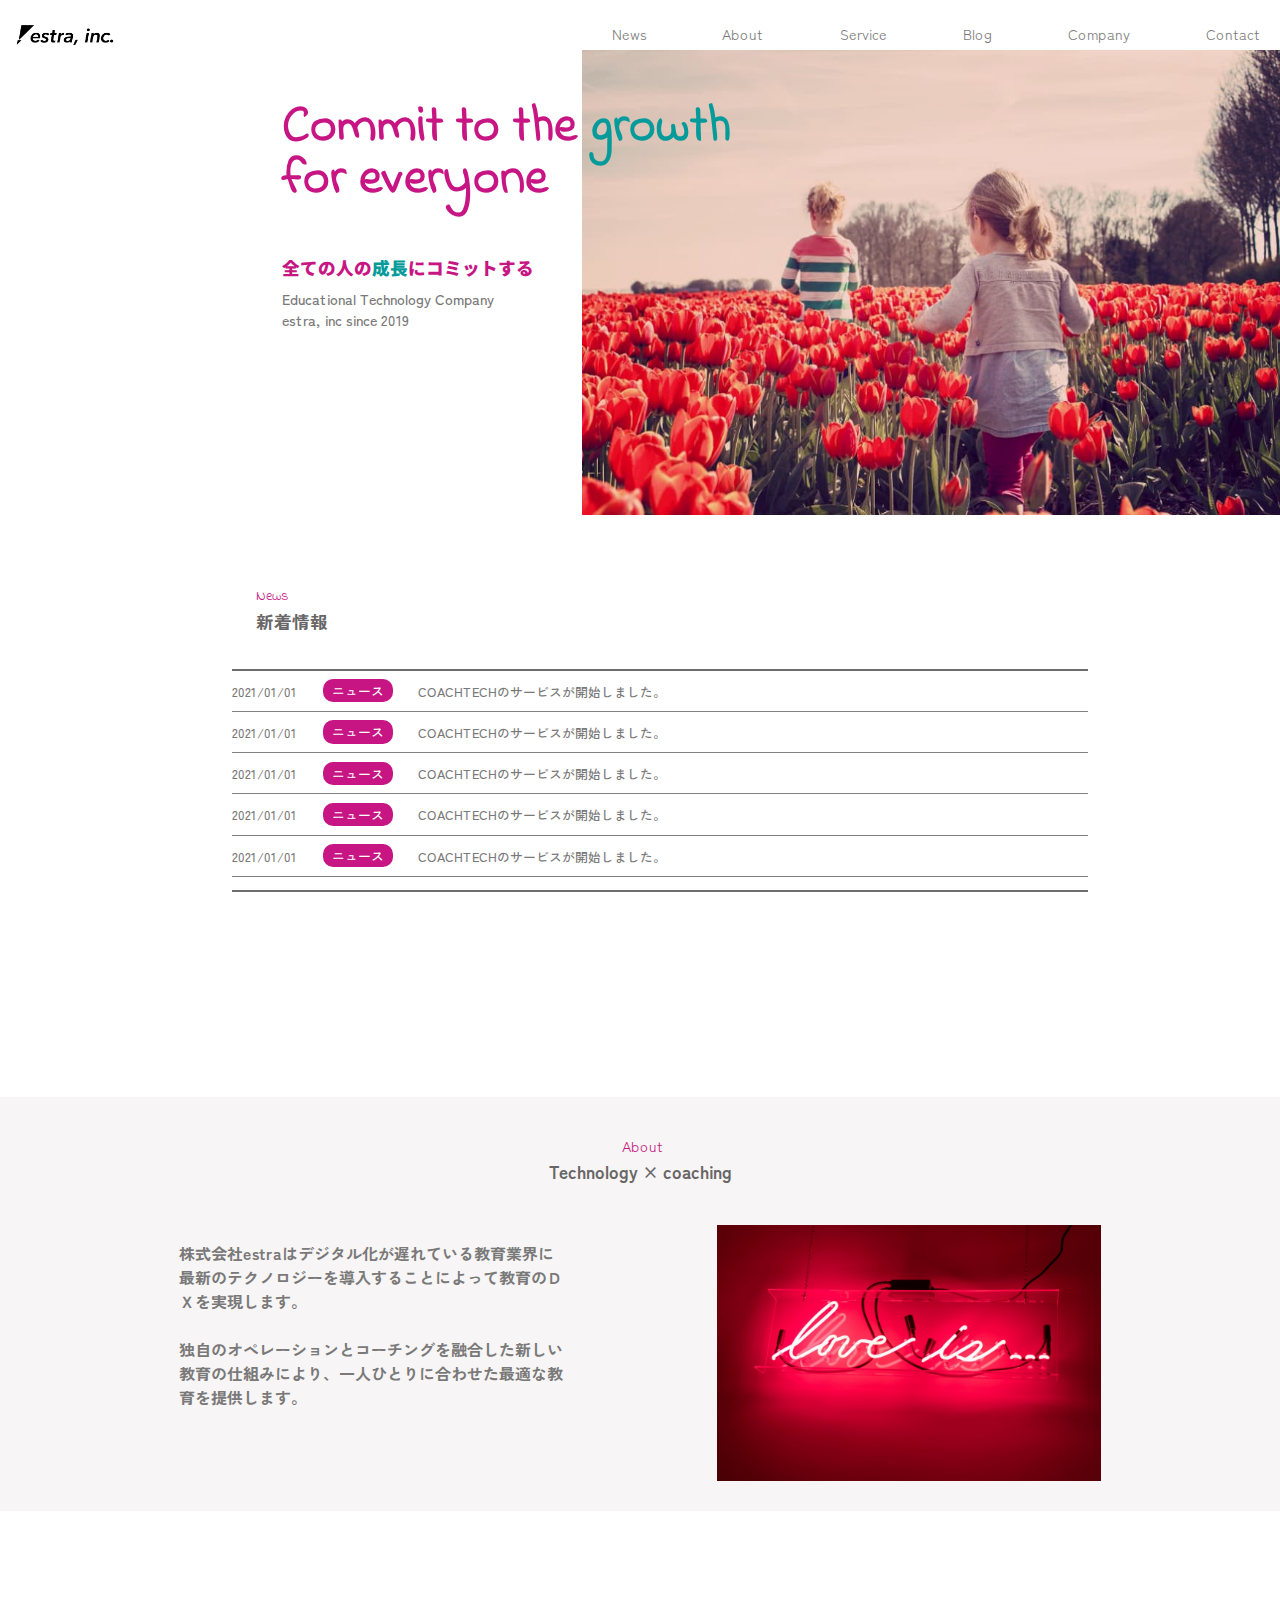
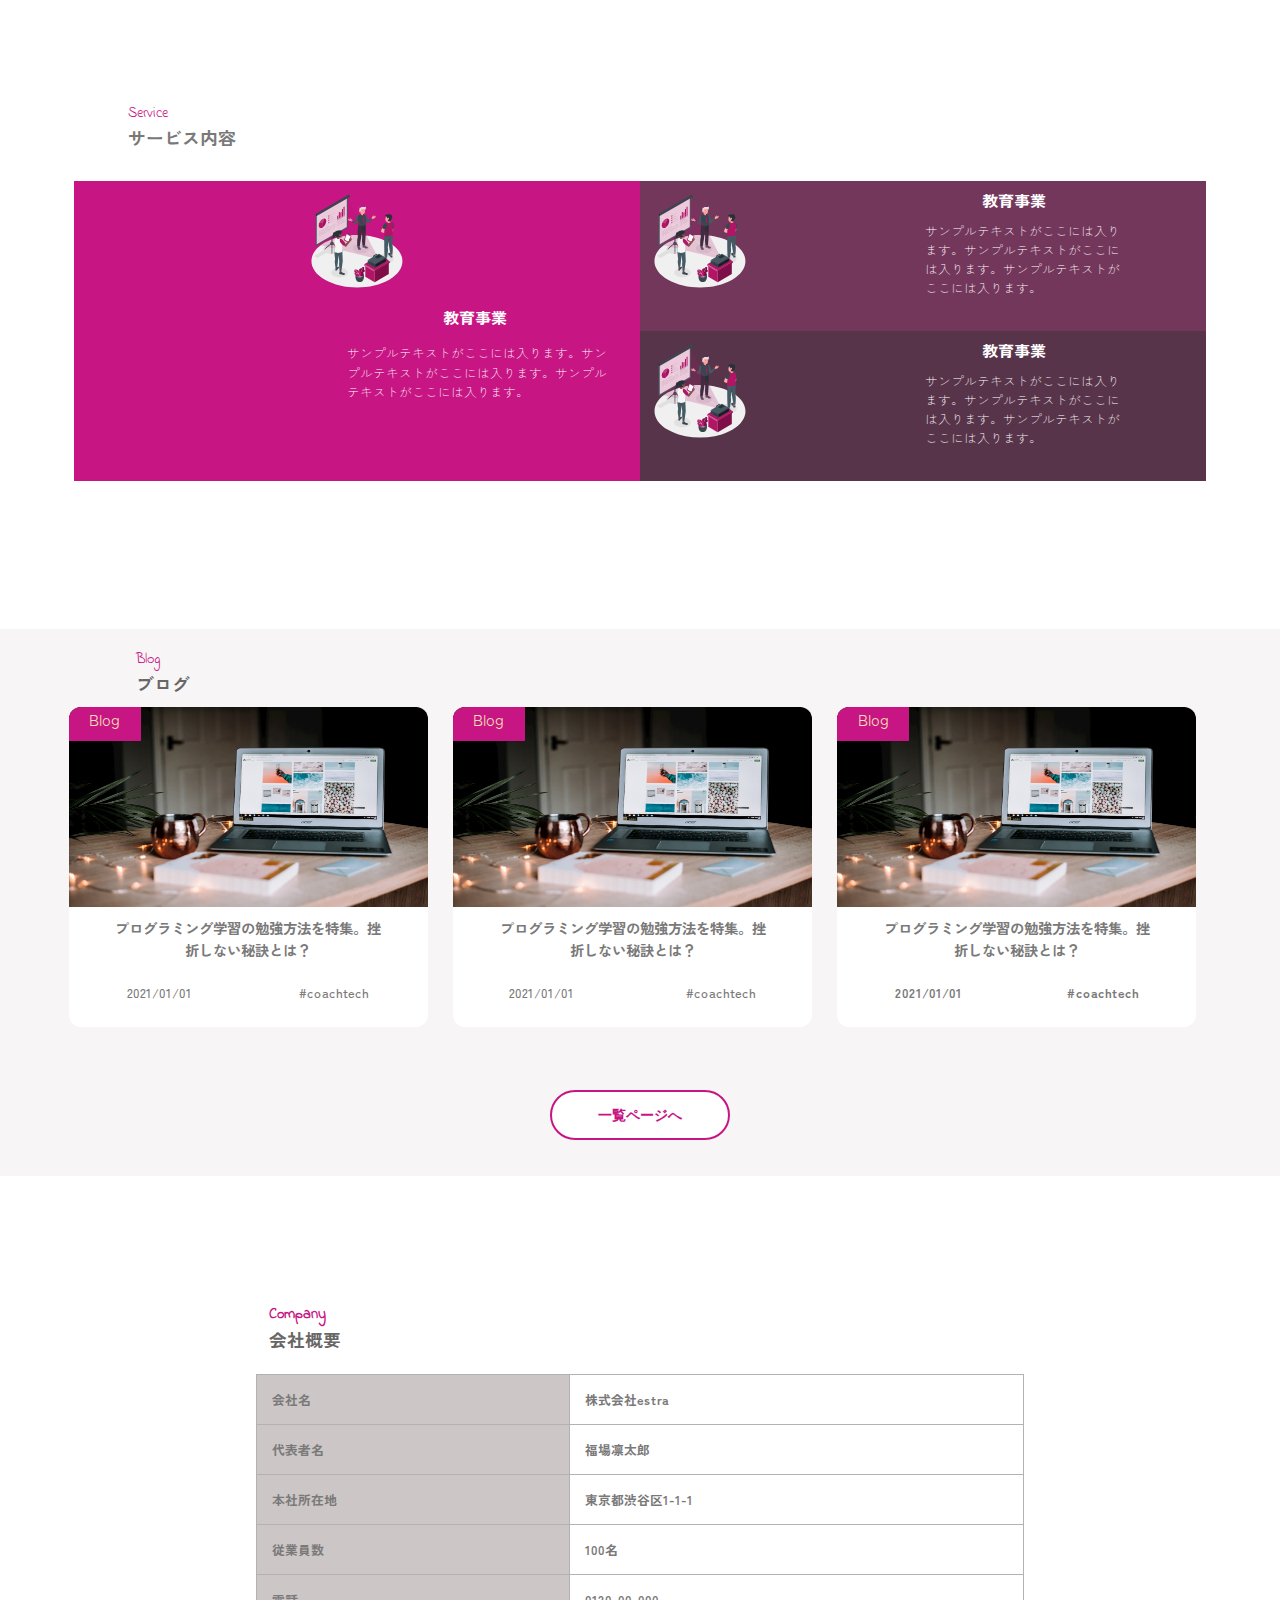
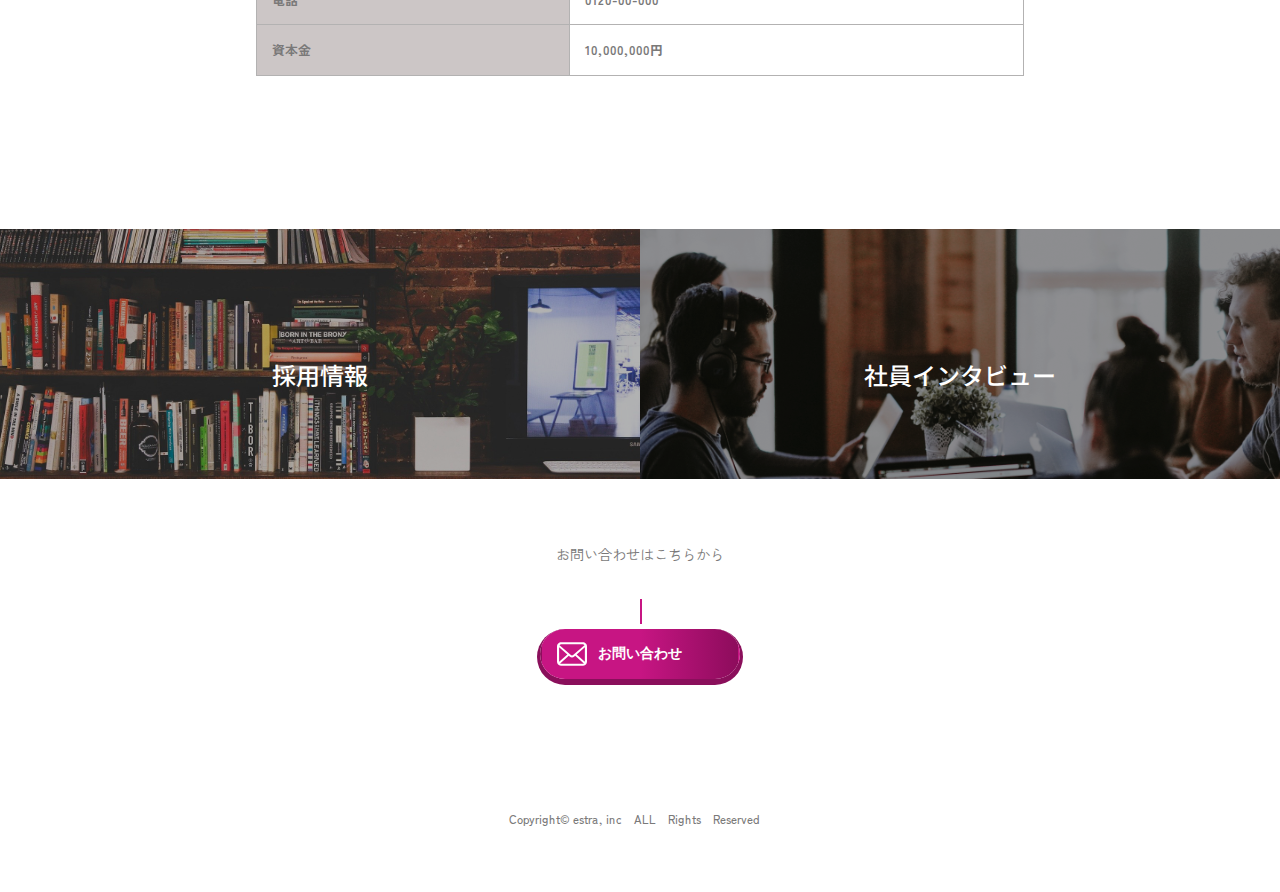
<file: index.html>
<!DOCTYPE html>
<html lang="ja">

<head>
    <meta charset="UTF-8">
    <meta name="viewport" content="width=device-width, initial-scale=1.0">
    <title>estra</title>
    <link rel="stylesheet" href="css/sanitize.css">
    <link rel="stylesheet" href="css/style.css">
    <link rel="preconnect" href="https://fonts.googleapis.com">
    <link rel="preconnect" href="https://fonts.gstatic.com" crossorigin>
    <link
        href="https://fonts.googleapis.com/css2?family=Indie+Flower&family=Noto+Sans+JP:wght@500;600;700;800;900&family=Zen+Kaku+Gothic+New:wght@500;700;900&display=swap"
        rel="stylesheet">
</head>

<body class="estra_body">
    <header class="header">
        <div class="estra">
            <img class="estra_logo" src="img/estra_logo.png" alt="">
        </div>
        <nav class="nav">
            <ul class="list-menu">
                <li class="list-item">
                    <a class="nav-link" href="">
                        News
                    </a>
                </li>
                <li class="list-item">
                    <a class="nav-link" href="">
                        About
                    </a>
                </li>
                <li class="list-item">
                    <a class="nav-link" href="">
                        Service
                    </a>
                </li>
                <li class="list-item">
                    <a class="nav-link" href="">
                        Blog
                    </a>
                </li>
                <li class="list-item">
                    <a class="nav-link" href="">
                        Company
                    </a>
                </li>
                <li class="list-item-end">
                    <a class="nav-link" href="">
                        Contact
                    </a>
                </li>
            </ul>
        </nav>
    </header>
    <div class="top_content">
        <div class="commit_message">
            <h1 class="mission-statement">
                Commit to the
                <span class="highlight-growth">
                    growth
                </span>
                <br>for everyone
            </h1>
            <h2 class="commitment-jp">全ての人の<span class="highlight-growth-jp">成長</span>にコミットする</h2>
            <h3 class="company-info">Educational Technology Company <br>estra, inc since 2019</h3>
        </div>
        <div class="top-img-folder">
            <img src="img/first_view.jpg" alt="" class="first-view-img">
        </div>
    </div>
    <div class="news-section">
        <div class="news-container">
            <p class="news-title">News</p>
            <p class="news-description">新着情報</p>
        </div>
        <div class="news-list">
            <ul class="news-topic">
                <li class="list-top"></li>
                <li class="list">
                    2021/01/01<span class="btn-container"><a class="news-link" href="">ニュース</a></span>COACHTECHのサービスが開始しました。
                </li>
                <li class="list">
                    2021/01/01<span class="btn-container"><a class="news-link" href="">ニュース</a></span>COACHTECHのサービスが開始しました。
                </li>
                <li class="list">
                    2021/01/01<span class="btn-container"><a class="news-link" href="">ニュース</a></span>COACHTECHのサービスが開始しました。
                </li>
                <li class="list">
                    2021/01/01<span class="btn-container"><a class="news-link" href="">ニュース</a></span>COACHTECHのサービスが開始しました。
                </li>
                <li class="list">
                    2021/01/01<span class="btn-container"><a class="news-link" href="">ニュース</a></span>COACHTECHのサービスが開始しました。
                </li>
                <li class="list-end"></li>
            </ul>
        </div>
    </div>
    <div class="company-over-view">
        <p class="over-view-title">About</p>
        <p class="over-view-sub-title">Technology × coaching</p>
        <div class="company-details">
            <p class="company-mission">株式会社estraはデジタル化が遅れている教育業界に最新のテクノロジーを導入することによって教育のＤＸを実現します。
            <br><br>
            独自のオペレーションとコーチングを融合した新しい教育の仕組みにより、一人ひとりに合わせた最適な教育を提供します。
            </p>
            <div class="company-image-container">
                <img class="company-image" src="img/about.jpg" >
            </div>
        </div>
    </div>
    <div class="service-section">
        <p class="service-title">Service</p>
        <p class="service-description">サービス内容</p>
    </div>
    <div class="service-details">
        <div class="service-item-left">
            <img class="service-icon-left" src="img/service__first.svg" alt="">
            <p class="sample-title-left">教育事業</p>
            <p class="sample-description">サンプルテキストがここには入ります。サンプルテキストがここには入ります。サンプルテキストがここには入ります。</p>
        </div>
        <div class="service-item-right-top">
            <img class="service-icon-right-top" src="img/service__first.svg" alt="">
            <p class="sample-title-right-top">教育事業</p>
            <p class="sample-description-right-top">サンプルテキストがここには入ります。サンプルテキストがここには入ります。サンプルテキストがここには入ります。</p>
        </div>
        <div class="service-item-right-low">
            <img class="service-icon-right-low" src="img/service__first.svg" alt="">
            <p class="sample-title-right-low">教育事業</p>
            <p class="sample-description-right-low">サンプルテキストがここには入ります。サンプルテキストがここには入ります。サンプルテキストがここには入ります。</p>
        </div>
    </div>
    <div class="blog-section">
        <div class="blog-container">
            <p class="blog-title">Blog</p>
            <p class="blog-description">ブログ</p>
        </div>
        <div class="blog-list-container">
            <div class="blog-item-left">
                <img class="blog-img-left" src="img/blog__first.jpg" alt="">
                <p class="blog-icon-left">Blog</p>
                <div class="article-container-left">
                    <p class="feature-article-left">プログラミング学習の勉強方法を特集。挫折しない秘訣とは？</p>
                    <div class="event-details-left">
                        <p class="event-date-left">2021/01/01</p>
                        <p class="event-tag-left">#coachtech</p>
                    </div>
                </div>
            </div>
            <div class="blog-item-center">
                <img class="blog-img-center" src="img/blog__first.jpg" alt="">
                <p class="blog-icon-center">Blog</p>
                <div class="article-container-center">
                    <p class="feature-article-center">プログラミング学習の勉強方法を特集。挫折しない秘訣とは？</p>
                    <div class="event-details-center">
                        <p class="event-date-center">2021/01/01</p>
                        <p class="event-tag-center">#coachtech</p>
                    </div>
                </div>
            </div>
            <div class="blog-item-right">
                <img class="blog-img-right" src="img/blog__first.jpg" alt="">
                <p class="blog-icon-right">Blog</p>
                <div class="article-container-right">
                    <p class="feature-article-right">プログラミング学習の勉強方法を特集。挫折しない秘訣とは？</p>
                    <div class="event-details-right">
                        <p class="event-date-right">2021/01/01</p>
                        <p class="event-tag-right">#coachtech</p>
                    </div>
                </div>
            </div>
        </div>
        <div class="list-link-container">
            <button onclick="'URL'" class="list-page-button">一覧ページへ</button>
        </div>
    </div>
    <div class="company-container">
        <h6 class="company-title">Company</h6>
        <h4 class="company-description">会社概要</h4>
    </div>
    <div class="company-profile">
        <table class="company-profile-table">
            <tr class="profile-row">
                <th class="profile-header">会社名</th>
                <td class="profile-data">株式会社estra</td>
            </tr>
            <tr class="profile-row">
                <th class="profile-header">代表者名</th>
                <td class="profile-data">福場凛太郎</td>
            </tr>
            <tr class="profile-row">
                <th class="profile-header">本社所在地</th>
                <td class="profile-data">東京都渋谷区1-1-1</td>
            </tr>
            <tr class="profile-row">
                <th class="profile-header">従業員数</th>
                <td class="profile-data">100名</td>
            </tr>
            <tr class="profile-row">
                <th class="profile-header">電話</th>
                <td class="profile-data">0120-00-000</td>
            </tr>
            <tr class="profile-row">
                <th class="profile-header">資本金</th>
                <td class="profile-data">10,000,000円</td>
            </tr>
        </table>
    </div>
    <div class="recruitment-section">
        <div class="recruitment-link">
            <a class="link-recruitment-info" href="">採用情報</a>
        </div>
        <div class="employee-interviews">
            <a class="link-interview" href="">社員インタビュー</a>
        </div>
    </div>
    <div class="contact-form-section">
        <p class="contact-form-heading">お問い合わせはこちらから</p>
        <div class="contact-form-button-container">
            <div class="button-decoration-line"></div>
            <button onclick="'URL'" class="contact-button">お問い合わせ</button>
        </div>
        <div class="copyright-section">
            <small>Copyright&copy; estra, inc&emsp;ALL&emsp;Rights&emsp;Reserved&emsp;</small>
        </div>
    </div>
</body>

</html>
</file>
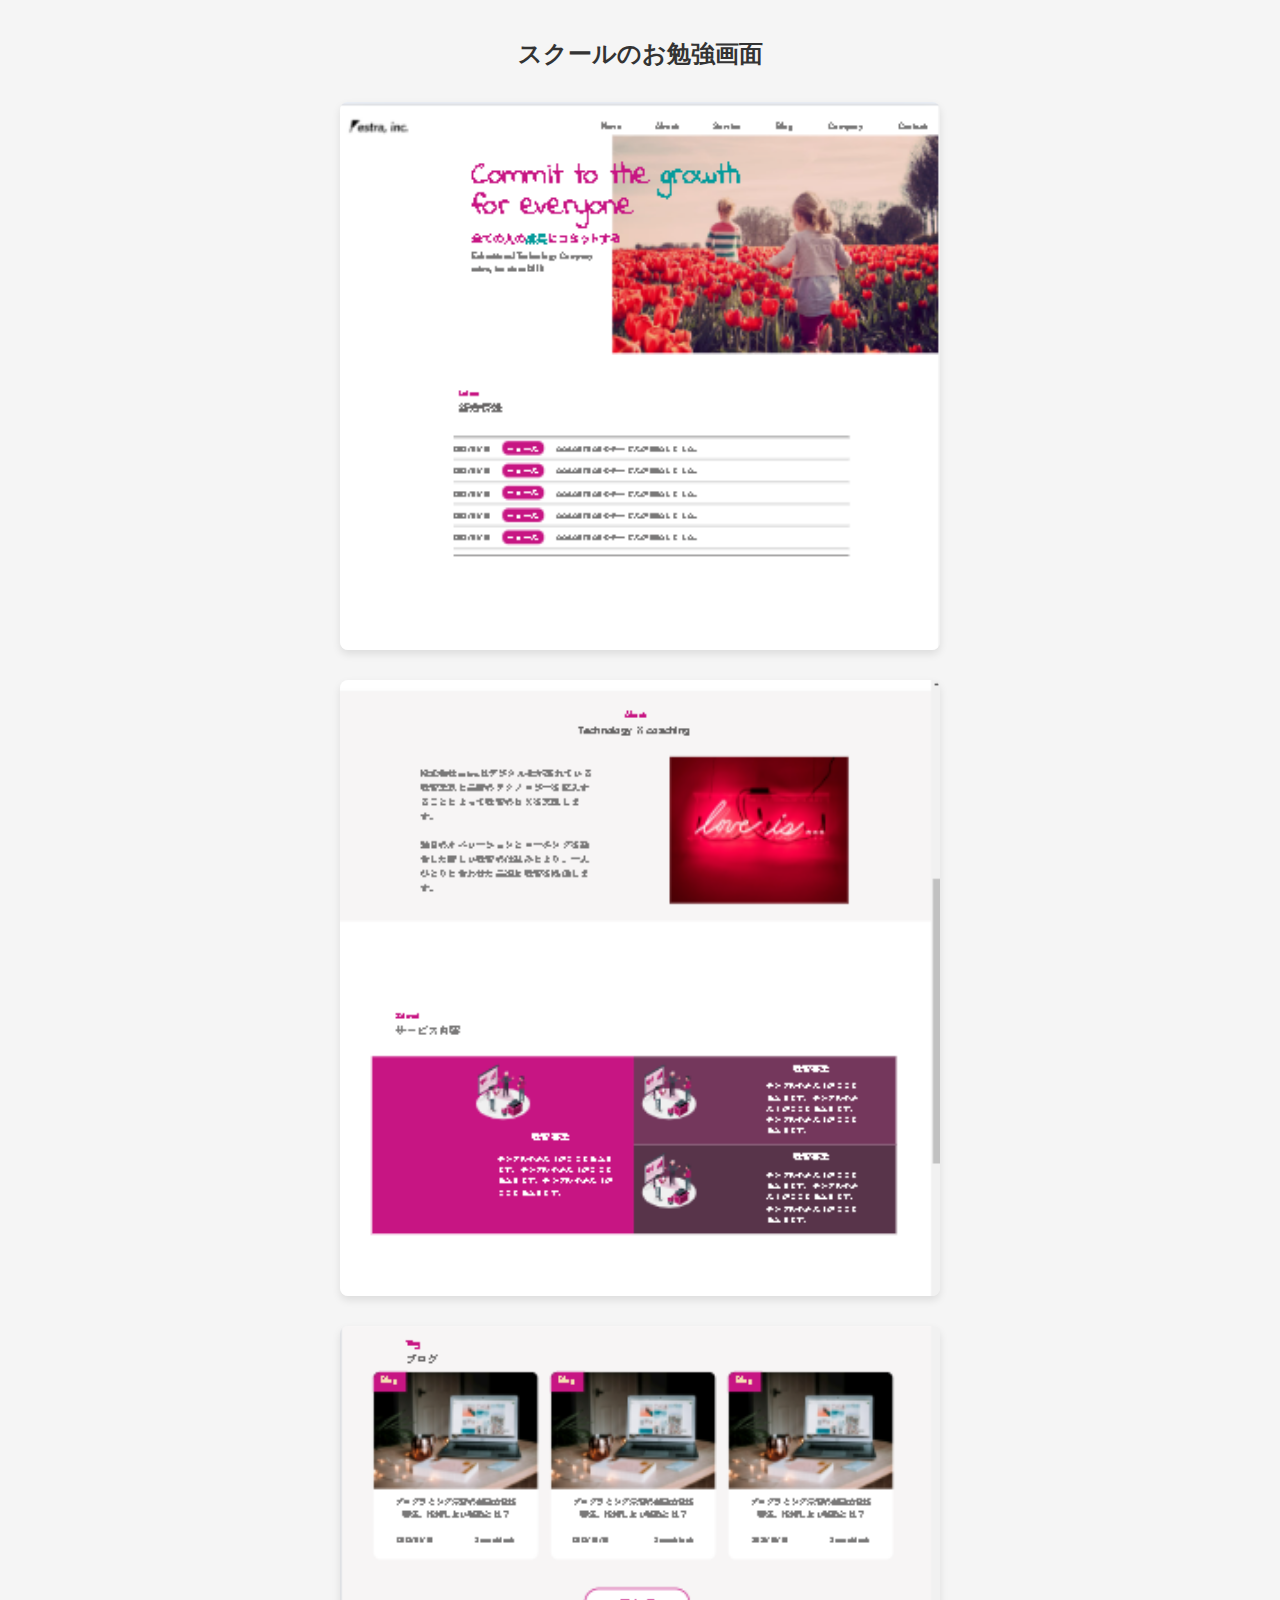
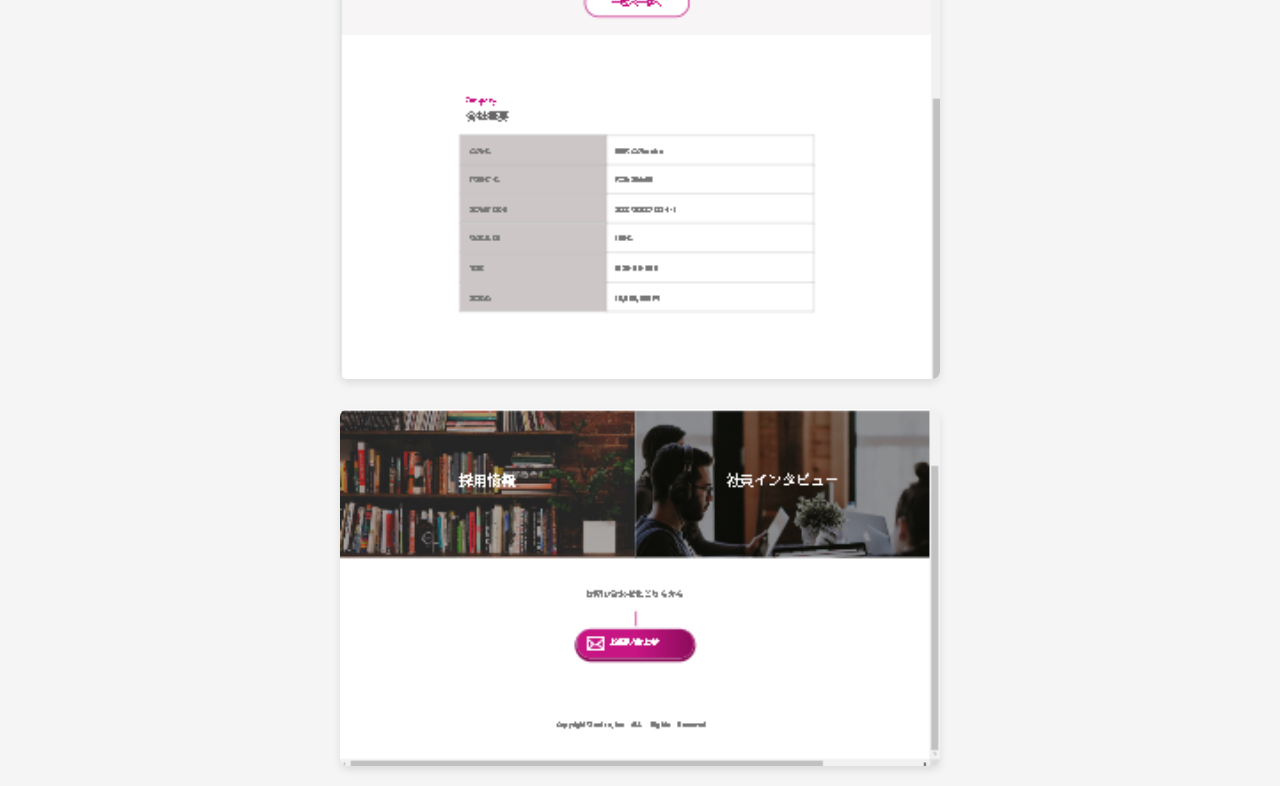
<file: samples.html>
<!DOCTYPE html>
<html lang="ja">
<head>
    <meta charset="UTF-8">
    <meta name="viewport" content="width=device-width, initial-scale=1.0">
    <title>スクールのお勉強画面</title>
    <link rel="stylesheet" href="css/sanitize.css">
    <link rel="stylesheet" href="css/samples.css">
</head>
<body>
    <div class="samples-container">
        <h1 class="samples-title">スクールのお勉強画面</h1>
        <div class="samples-gallery">
            <div class="sample-item">
                <img src="sample1.png" alt="スクールのお勉強画面1">
            </div>
            <div class="sample-item">
                <img src="sample2.png" alt="スクールのお勉強画面2">
            </div>
            <div class="sample-item">
                <img src="sample3.png" alt="スクールのお勉強画面3">
            </div>
            <div class="sample-item">
                <img src="sample4.png" alt="スクールのお勉強画面4">
            </div>
        </div>
    </div>
</body>
</html>
</file>
<file: css/sanitize.css>
/* Document
* ========================================================================== */

/**
* Add border box sizing in all browsers (opinionated).
*/

*,
::before,
::after {
  box-sizing: border-box;
}

/**
* 1. Add text decoration inheritance in all browsers (opinionated).
* 2. Add vertical alignment inheritance in all browsers (opinionated).
*/

::before,
::after {
  vertical-align: inherit;
  /* 2 */
  text-decoration: inherit;
  /* 1 */
}

/**
* 1. Use the default cursor in all browsers (opinionated).
* 2. Change the line height in all browsers (opinionated).
* 3. Use a 4-space tab width in all browsers (opinionated).
* 4. Remove the grey highlight on links in iOS (opinionated).
* 5. Prevent adjustments of font size after orientation changes in
*    IE on Windows Phone and in iOS.
* 6. Breaks words to prevent overflow in all browsers (opinionated).
*/

html {
  word-break: break-word;
  /* 6 */
  -moz-tab-size: 4;
  /* 3 */
  tab-size: 4;
  /* 3 */
  line-height: 1.5;
  /* 2 */
  cursor: default;
  /* 1 */

  -webkit-tap-highlight-color: transparent
    /* 4 */
  ;
  -ms-text-size-adjust: 100%;
  /* 5 */
  -webkit-text-size-adjust: 100%;
  /* 5 */
}

/* Sections
* ========================================================================== */

/**
* Remove the margin in all browsers (opinionated).
*/

body {
  margin: 0;
}

/**
* Correct the font size and margin on `h1` elements within `section` and
* `article` contexts in Chrome, Edge, Firefox, and Safari.
*/

h1 {
  margin: 0.67em 0;
  font-size: 2em;
}

/* Grouping content
* ========================================================================== */

/**
* Remove the margin on nested lists in Chrome, Edge, IE, and Safari.
*/

dl dl,
dl ol,
dl ul,
ol dl,
ul dl {
  margin: 0;
}

/**
* Remove the margin on nested lists in Edge 18- and IE.
*/

ol ol,
ol ul,
ul ol,
ul ul {
  margin: 0;
}

/**
* 1. Add the correct sizing in Firefox.
* 2. Show the overflow in Edge 18- and IE.
*/

hr {
  overflow: visible;
  /* 2 */
  height: 0;
  /* 1 */
}

/**
* Add the correct display in IE.
*/

main {
  display: block;
}

/**
* Remove the list style on navigation lists in all browsers (opinionated).
*/

nav ol,
nav ul {
  padding: 0;
  list-style: none;
}

/**
* 1. Correct the inheritance and scaling of font size in all browsers.
* 2. Correct the odd `em` font sizing in all browsers.
*/

pre {
  font-size: 1em;
  /* 2 */
  font-family: monospace, monospace;
  /* 1 */
}

/* Text-level semantics
* ========================================================================== */

/**
* Remove the gray background on active links in IE 10.
*/

a {
  background-color: transparent;
}

/**
* Add the correct text decoration in Edge 18-, IE, and Safari.
*/

abbr[title] {
  text-decoration: underline;
  text-decoration: underline dotted;
}

/**
* Add the correct font weight in Chrome, Edge, and Safari.
*/

b,
strong {
  font-weight: bolder;
}

/**
* 1. Correct the inheritance and scaling of font size in all browsers.
* 2. Correct the odd `em` font sizing in all browsers.
*/

code,
kbd,
samp {
  font-size: 1em;
  /* 2 */
  font-family: monospace, monospace;
  /* 1 */
}

/**
* Add the correct font size in all browsers.
*/

small {
  font-size: 80%;
}

/* Embedded content
* ========================================================================== */

/*
* Change the alignment on media elements in all browsers (opinionated).
*/

audio,
canvas,
iframe,
img,
svg,
video {
  vertical-align: middle;
}

/**
* Add the correct display in IE 9-.
*/

audio,
video {
  display: inline-block;
}

/**
* Add the correct display in iOS 4-7.
*/

audio:not([controls]) {
  display: none;
  height: 0;
}

/**
* Remove the border on iframes in all browsers (opinionated).
*/

iframe {
  border-style: none;
}

/**
* Remove the border on images within links in IE 10-.
*/

img {
  border-style: none;
}

/**
* Change the fill color to match the text color in all browsers (opinionated).
*/

svg:not([fill]) {
  fill: currentColor;
}

/**
* Hide the overflow in IE.
*/

svg:not(:root) {
  overflow: hidden;
}

/* Tabular data
* ========================================================================== */

/**
* Collapse border spacing in all browsers (opinionated).
*/

table {
  border-collapse: collapse;
}

/* Forms
* ========================================================================== */

/**
* Remove the margin on controls in Safari.
*/

button,
input,
select {
  margin: 0;
}

/**
* 1. Show the overflow in IE.
* 2. Remove the inheritance of text transform in Edge 18-, Firefox, and IE.
*/

button {
  overflow: visible;
  /* 1 */
  text-transform: none;
  /* 2 */
}

/**
* Correct the inability to style buttons in iOS and Safari.
*/

button,
[type="button"],
[type="reset"],
[type="submit"] {
  -webkit-appearance: button;
  appearance: button;
}

/**
* 1. Change the inconsistent appearance in all browsers (opinionated).
* 2. Correct the padding in Firefox.
*/

fieldset {
  padding: 0.35em 0.75em 0.625em;
  /* 2 */
  border: 1px solid #a0a0a0;
  /* 1 */
}

/**
* Show the overflow in Edge 18- and IE.
*/

input {
  overflow: visible;
}

/**
* 1. Correct the text wrapping in Edge 18- and IE.
* 2. Correct the color inheritance from `fieldset` elements in IE.
*/

legend {
  display: table;
  /* 1 */
  max-width: 100%;
  /* 1 */
  color: inherit;
  /* 2 */
  white-space: normal;
  /* 1 */
}

/**
* 1. Add the correct display in Edge 18- and IE.
* 2. Add the correct vertical alignment in Chrome, Edge, and Firefox.
*/

progress {
  display: inline-block;
  /* 1 */
  vertical-align: baseline;
  /* 2 */
}

/**
* Remove the inheritance of text transform in Firefox.
*/

select {
  text-transform: none;
}

/**
* 1. Remove the margin in Firefox and Safari.
* 2. Remove the default vertical scrollbar in IE.
* 3. Change the resize direction in all browsers (opinionated).
*/

textarea {
  overflow: auto;
  /* 2 */
  margin: 0;
  /* 1 */
  resize: vertical;
  /* 3 */
}

/**
* Remove the padding in IE 10-.
*/

[type="checkbox"],
[type="radio"] {
  padding: 0;
}

/**
* 1. Correct the odd appearance in Chrome, Edge, and Safari.
* 2. Correct the outline style in Safari.
*/

[type="search"] {
  outline-offset: -2px;
  /* 2 */

  -webkit-appearance: textfield;
  appearance: button;
  /* 1 */
}

/**
* Correct the cursor style of increment and decrement buttons in Safari.
*/

::-webkit-inner-spin-button,
::-webkit-outer-spin-button {
  height: auto;
}

/**
* Correct the text style of placeholders in Chrome, Edge, and Safari.
*/

::-webkit-input-placeholder {
  color: inherit;
  opacity: 0.54;
}

/**
* Remove the inner padding in Chrome, Edge, and Safari on macOS.
*/

::-webkit-search-decoration {
  -webkit-appearance: none;
}

/**
* 1. Correct the inability to style upload buttons in iOS and Safari.
* 2. Change font properties to `inherit` in Safari.
*/

::-webkit-file-upload-button {
  font: inherit;
  /* 2 */

  -webkit-appearance: button;
  /* 1 */
}

/**
* Remove the inner border and padding of focus outlines in Firefox.
*/

::-moz-focus-inner {
  padding: 0;
  border-style: none;
}

/**
* Restore the focus outline styles unset by the previous rule in Firefox.
*/

:-moz-focusring {
  outline: 1px dotted ButtonText;
}

/**
* Remove the additional :invalid styles in Firefox.
*/

:-moz-ui-invalid {
  box-shadow: none;
}

/* Interactive
* ========================================================================== */

/*
* Add the correct display in Edge 18- and IE.
*/

details {
  display: block;
}

/*
* Add the correct styles in Edge 18-, IE, and Safari.
*/

dialog {
  position: absolute;
  right: 0;
  left: 0;
  display: block;
  margin: auto;
  padding: 1em;
  width: -moz-fit-content;
  width: -webkit-fit-content;
  width: fit-content;
  height: -moz-fit-content;
  height: -webkit-fit-content;
  height: fit-content;
  border: solid;
  background-color: white;
  color: black;
}

dialog:not([open]) {
  display: none;
}

/*
* Add the correct display in all browsers.
*/

summary {
  display: list-item;
}

/* Scripting
* ========================================================================== */

/**
* Add the correct display in IE 9-.
*/

canvas {
  display: inline-block;
}

/**
* Add the correct display in IE.
*/

template {
  display: none;
}

/* User interaction
* ========================================================================== */

/*
* 1. Remove the tapping delay in IE 10.
* 2. Remove the tapping delay on clickable elements
in all browsers (opinionated).
*/

a,
area,
button,
input,
label,
select,
summary,
textarea,
[tabindex] {
  -ms-touch-action: manipulation;
  /* 1 */
  touch-action: manipulation;
  /* 2 */
}

/**
* Add the correct display in IE 10-.
*/

[hidden] {
  display: none;
}

/* Accessibility
* ========================================================================== */

/**
* Change the cursor on busy elements in all browsers (opinionated).
*/

[aria-busy="true"] {
  cursor: progress;
}

/*
* Change the cursor on control elements in all browsers (opinionated).
*/

[aria-controls] {
  cursor: pointer;
}

/*
* Change the cursor on disabled, not-editable, or otherwise
* inoperable elements in all browsers (opinionated).
*/

[aria-disabled="true"],
[disabled] {
  cursor: not-allowed;
}

/*
* Change the display on visually hidden accessible elements
* in all browsers (opinionated).
*/

[aria-hidden="false"][hidden] {
  display: initial;
}

[aria-hidden="false"][hidden]:not(:focus) {
  position: absolute;
  clip: rect(0, 0, 0, 0);
}
</file>
<file: css/style.css>
/*画面全体のstyle*/
.estra_body {
    width: 100%;
    margin: 0;
    font-family: 'Zen Kaku Gothic New', sans-serif;
    color: rgb(122, 121, 121);
}
/*headerのstyle*/
.header {
    width: 100%;
    display: flex;
    align-items: center;
    margin: 20px 0 4px 0;
}
/*logo全体のstyle*/
.estra {
    width: 15%;
    box-sizing: border-box;
}
/*logoのstyle*/
.estra_logo {
    width: 100px;
    margin-left: 15px;
}
/*ナビゲーションメニュー全体のstyle*/
.nav {
    width: 85%;
    box-sizing: border-box;
}
/*ナビゲーションメニューulのstyle*/
.list-menu {
    display: flex;
    list-style-type: none;
    justify-content: flex-end;
    margin: 0;
}
/*ナビゲーションメニューliのstyle*/
.list-item {
    list-style-type: none;
    margin-right: 7%;
}
/*ナビゲーションメニューliの右端style*/
.list-item-end {
    list-style-type: none;
    margin-right: 20px;
}
/*ナビゲーションメニューlinkのstyle*/
.nav-link {
    text-decoration: none;
    font-size: 0.9rem;
    color: rgb(122, 121, 121);
}
/*最初の文字＆イメージ全体のstyle*/
.top_content {
    display: flex;
    position: relative;
    width: 100%;
    margin: 4px auto;
}
/*文字全体のstyle*/
.commit_message {
    width: 50%;
}
/*Commitの文字style*/
.mission-statement {
    font-weight: bolder;
    font-size: 3.2rem;
    position: absolute;
    left: 22%;
    color: rgb(199, 21, 131);
    font-family: 'Indie Flower';
    margin: 4% 0 0 0;
    line-height: 3.3rem;
}
/*すべての人の文字全体のstyle*/
.commitment-jp {
    position: absolute;
    font-size: 1.1rem;
    font-weight: 900;
    left: 22%;
    top: 44%;
    color: rgb(199, 21, 131);
    font-family: 'Noto Sans JP', sans-serif;
    margin: 0;
}
/*会社紹介文のstyle*/
.company-info {
    position: absolute;
    font-size: 0.9rem;
    left: 22%;
    top: 48%;
    font-weight: 500;
    color: rgb(122, 121, 121);
    margin: 14px 0 4px 0;
}
/*水色文字*/
.highlight-growth-jp,
.highlight-growth {
    color: rgb(5, 155, 155);
}
/*イメージ画像全体のstyle*/
.top-img-folder {
    width: 60%;
    right: 0;
}
/*イメージ画像のstyle*/
.first-view-img {
    width: 100%;
}
/*news全体のstyle*/
.news-section {
    width: 100%;
    margin-top: 5%;
    margin-bottom: 5%;
}
/*newsと新着情報文字全体のstyle*/
.news-container {
    display: flex;
    flex-direction: column;
    align-items: center;
}
/*news文字のstyle*/
.news-title {
    width: 60%;
    margin-top: 10px;
    margin-bottom: 2px;
    font-size: 0.9em;
    line-height: 1rem;
    font-family: 'Indie Flower';
    color: rgb(199, 21, 131);
}
/*新着情報の文字のstyle*/
.news-description {
    width: 60%;
    margin-top: 2px;
    margin-bottom: 20px;
    font-size: 1.1rem;
    font-weight: 600;
    color: rgb(104, 102, 102);
}
/*news全体のstyle*/
.news-list {
    width: 70%;
    margin: auto;
    display: flex;
    flex-direction: column;
    align-items: center;
}
/*ulのstyle*/
.news-topic {
    width: 100%;
    font-size: 0.8em;
    text-decoration: none;
    list-style: none;
    text-align: left;
}
/*ニュース全体のstyle*/
.btn-container {
    border-radius: 10px;
    display: inline-block;
    width: 70px;
    padding: 2px;
    box-sizing: border-box;
    background-color: rgb(199, 21, 131);
    text-decoration: none;
    text-align: center;
    margin: 1% 3%;
}
/*ニュースボタン*/
.news-link {
    text-decoration: none;
    color: white;
}
/*liのstyle*/
.list {
    width: 100%;
    border-bottom: 1px solid gray;
    list-style: none;
    font-family: 'Zen Kaku Gothic New', sans-serif;
    font-weight: 500;
}
/*liの線のみ上*/
.list-top {
    width: 100%;
    border-bottom: 2px solid rgb(110, 109, 109);
}
/*liの線のみ下*/
.list-end {
    width: 100%;
    border-top: 2px solid rgb(110, 109, 109);
    margin-top: 1.5%;
}
/*about全体のstyle*/
.company-over-view {
    width: 100%;
    background-color: rgb(247, 245, 245);
    margin: 15% auto;
    display: block;
}
/*about文字のstyle*/
.over-view-title {
    width: 100%;
    font-size: 0.9rem;
    text-align: center;
    color: rgb(199, 21, 131);
    margin: 2px;
    padding-top: 3%;
}
/*Technology × coaching文字のstyle*/
.over-view-sub-title {
    margin: 2px;
    text-align: center;
    font-size: 1.1rem;
    font-weight: 600;
    color: rgb(104, 102, 102);
    padding-bottom: 3%;
}
/*紹介文＆loveイメージ全体のstyle*/
.company-details {
    width: 100%;
    font-size: 1rem;
    font-weight: 600;
    display: flex;
    justify-content: center;
    gap: 12%;
    padding-bottom: 30px;
    margin-bottom: 4px;
}
/*紹介文のstyle*/
.company-mission {
    width: 30%;
    line-height: 1.5rem;
}
/*loveのイメージ全体のstyle*/
.company-image-container {
    width: 30%;
    display: flex;
}
/*イメージのstyle*/
.company-image {
    width: 100%;
}
/*Service全体のstyle*/
.service-section {
    display: flex;
    flex-direction: column;
    align-items: center;
    justify-content: center;
    margin-top: 10px;
    margin-bottom: 10px;
}
/*service文字のstyle*/
.service-title {
    width: 80%;
    font-size: 0.9rem;
    color: rgb(199, 21, 131);
    font-family: 'Indie Flower';
    margin: 0;
}
/*サービス内容文字のstyle*/
.service-description {
    width: 80%;
    font-size: 1.1rem;
    font-weight: 600;
    margin: 0;
}
/*教育事業全体のstyle*/
.service-details {
    width: 90%;
    display: grid;
    grid-template-columns: 1fr 1fr;
    grid-row-gap: 0px;
    justify-content: center;
    margin: 10px auto;
    padding: 20px 10px;
}
/*教育事業左側*/
.service-item-left {
    width: 100%;
    height: 300px;
    background-color: rgb(199, 21, 131);
    grid-area: 1 / 1 / 3 / 2;
    text-align: center;
}
/*教育事業アイコン*/
.service-icon-left {
    width: 100px;
    margin: 10px auto;
}
/*教育事業文字のstyle*/
.sample-title-left {
    width: 60%;
    font-weight: 600;
    text-align: right;
    padding-right: 20px;
    color: white;
    margin: 4px 20%;
}
/*サンプルテキスト文字のstyle*/
.sample-description {
    display: block;
    width: 50%;
    font-weight: 200;
    font-size: 0.8rem;
    margin-top: 14px;
    margin-left: auto;
    margin-right: 10px;
    padding-right: 20px;
    color: white;
    text-align: left;
}
/*教育事業右側上*/
.service-item-right-top {
    width: 100%;
    height: 150px;
    background-color: rgb(116, 55, 92);
    grid-area: 1 / 2 / 2 / 3;
    box-sizing: border-box;
    position: relative;
}
/*右側上教育事業のアイコンのstyle*/
.service-icon-right-top {
    width: 100px;
    margin: 10px;
}
/*右側上教育事業文字のstyle*/
.sample-title-right-top {
    width: 30%;
    font-weight: 600;
    color: white;
    position: absolute;
    top: 3%;
    left: 60%;
    margin: 2px;
}
/*右側上サンプルテキスト文字のstyle*/
.sample-description-right-top {
    width: 36%;
    font-weight: 200;
    font-size: 0.8rem;
    color: white;
    position: absolute;
    top: 25%;
    left: 50%;
    margin: 2px;
}
/*右側下教育事業全体のstyle*/
.service-item-right-low {
    width: 100%;
    height: 150px;
    background-color: rgb(88, 52, 74);
    grid-area: 2 / 2 / 3 / 3;
    box-sizing: border-box;
    position: relative;
}
/*右側下教育事業アイコンのstyle*/
.service-icon-right-low {
    width: 100px;
    margin: 10px;
}
/*右側下教育事業文字のstyle*/
.sample-title-right-low {
    width: 100%;
    font-weight: 600;
    color: white;
    position: absolute;
    top: 3%;
    left: 60%;
    margin: 2px;
}
/*右側下サンプルテキスト文字のstyle*/
.sample-description-right-low {
    width: 36%;
    font-weight: 200;
    font-size: 0.8rem;
    color: white;
    position: absolute;
    top: 25%;
    left: 50%;
    margin: 2px;
}
/*blog全体のstyle*/
.blog-section {
    width: 100%;
    background-color: rgb(247, 245, 245);
    padding: 10px;
    margin: 10% auto;
}
/*blog＆ブログ文字のstyle*/
.blog-container {
    display: flex;
    flex-direction: column;
    width: 100%;
    justify-content: center;
    align-items: center;
    margin-top: 10px;
    margin-bottom: 10px;
}
/*blog文字のstyle*/
.blog-title {
    width: 80%;
    font-size: 0.9rem;
    color: rgb(199, 21, 131);
    font-family: 'Indie Flower';
    margin: 0;
}
/*ブログ文字のstyle*/
.blog-description {
    width: 80%;
    font-size: 1.1rem;
    font-weight: 600;
    margin-top: 2%;
    margin-bottom: 3%;
    color: rgb(104, 102, 102);
    margin: 0;
}
/*イメージカード全体のstyle*/
.blog-list-container {
    width: 90%;
    height: 50%;
    display: grid;
    grid-template-columns: repeat(3, 33%);
    grid-column-gap: 10px;
    grid-row-gap: 0px;
    justify-content: center;
    text-align: center;
    margin: 10px auto;
}
/*イメージカード左側*/
.blog-item-left {
    width: 96%;
    height: 320px;
    background-color: white;
    grid-area: 1 / 1 / 2 / 2;
    border-radius: 12px;
    position: relative;
    display: flex;
    flex-direction: column;
    align-items: stretch;
}
/*左側blog内のイメージstyle*/
.blog-img-left {
    width: 100%;
    height: 200px;
    border-top-left-radius: 12px;
    border-top-right-radius: 12px;
    position: absolute;
    top: 0%;
    margin: 0;
}
/*blog左アイコンのstyle*/
.blog-icon-left {
    width: 20%;
    height: 34px;
    background-color: rgb(199, 21, 131);
    border-top-left-radius: 12px;
    color: wheat;
    position: absolute;
    margin: 0;
}
/*左側イメージカード下側全体のstyle*/
.article-container-left {
    width: 100%;
    margin-top: 200px;
}
/*イメージカード内の文章のstyle*/
.feature-article-left {
    width: 75%;
    font-size: 0.9rem;
    font-weight: 700;
    margin: 10px auto;
}
/*イメージカード内一番下の文字のstyle*/
.event-details-left {
    display: flex;
    justify-content: space-around;
    margin: 5px;
}
/*日付のstyle*/
.event-date-left {
    font-size: 0.8rem;
    font-weight: 500;
}
/*＃coachtech文字のstyle*/
.event-tag-left {
    font-size: 0.8rem;
    font-weight: 500;
}
/*イメージカード中央*/
.blog-item-center {
    width: 96%;
    height: 320px;
    background-color: white;
    grid-area: 1 / 2 / 2 / 3;
    border-radius: 12px;
    position: relative;
    display: flex;
    flex-direction: column;
    align-items: stretch;
}
/*中央blog内のイメージstyle*/
.blog-img-center {
    width: 100%;
    height: 200px;
    border-top-left-radius: 12px;
    border-top-right-radius: 12px;
    position: absolute;
    top: 0;
    margin: 0;
}
/*中央blogアイコンのstyle*/
.blog-icon-center {
    width: 20%;
    height: 34px;
    background-color: rgb(199, 21, 131);
    border-top-left-radius: 12px;
    color: wheat;
    position: absolute;
    margin: 0;
}
/*中央イメージカード下側全体のstyle*/
.article-container-center {
    width: 100%;
    margin-top: 200px;
}
/*イメージカード内の文章のstyle*/
.feature-article-center {
    width: 75%;
    font-size: 0.9rem;
    font-weight: 700;
    margin: 10px auto;
}
/*イメージカード内一番下の文字のstyle*/
.event-details-center {
    display: flex;
    justify-content: space-around;
    margin-top: 5px;
}
/*日付のstyle*/
.event-date-center {
    font-size: 0.8rem;
    font-weight: 500;
}
/*＃coachtech文字のstyle*/
.event-tag-center {
    font-size: 0.8rem;
    font-weight: 500;
}
/*イメージカード右側*/
.blog-item-right {
    width: 96%;
    height: 320px;
    background-color: white;
    grid-area: 1 / 3 / 2 / 4;
    border-radius: 12px;
    position: relative;
    display: flex;
    flex-direction: column;
    align-items: stretch;
}
/*右側blog内のイメージstyle*/
.blog-img-right {
    width: 100%;
    height: 200px;
    border-top-left-radius: 12px;
    border-top-right-radius: 12px;
    position: absolute;
    top: 0%;
    margin: 0;
}
/*右側blogアイコンのstyle*/
.blog-icon-right {
    width: 20%;
    height: 34px;
    background-color: rgb(199, 21, 131);
    border-top-left-radius: 12px;
    color: wheat;
    position: absolute;
    top: 0;
    margin: 0;
}
/*右側イメージカード下側全体のstyle*/
.article-container-right {
    width: 100%;
    margin-top: 200px;
}
/*イメージカード内文章のstyle*/
.feature-article-right {
    width: 75%;
    font-size: 0.9rem;
    font-weight: 700;
    margin: 10px auto;
}
/*イメージカード内一番下の文字のstyle*/
.event-details-right {
    display: flex;
    justify-content: space-around;
    margin: 5px;
}
/*日付のstyle*/
.event-date-right {
    font-size: 0.8rem;
    font-weight: 600;
}
/*＃coachtech文字のstyle*/
.event-tag-right {
    font-size: 0.8rem;
    font-weight: 600;
}
/*一覧ページへbutton全体のstyle*/
.list-link-container {
    display: flex;
    width: 100%;
    height: 40%;
    justify-content: center;
    margin: 5% auto 2% auto;
}
/*一覧ページへボタンのstyle*/
.list-page-button {
    width: 180px;
    height: 50px;
    background-color: white;
    border: 2px solid rgb(199, 21, 131);
    color: rgb(199, 21, 131);
    border-radius: 30px;
    font-size: 0.9rem;
    font-weight: 700;
}
/*ボタンホバー時のstyle*/
.list-page-button:hover {
    background: rgb(199, 21, 131);
    color: white;
}
/*Company＆会社概要文字全体のstyle*/
.company-container {
    width: 100%;
    margin: 10px auto 20px auto;
}
/*Company文字のstyle*/
.company-title {
    width: 58%;
    font-size: 0.9rem;
    margin: 2px auto;
    color: rgb(199, 21, 131);
    font-family: 'Indie Flower';
}
/*会社概要の文字のstyle*/
.company-description {
    width: 58%;
    margin: 2px auto;
    font-size: 1.1rem;
    font-weight: 600;
    color: rgb(104, 102, 102);
}
/*テーブル全体のstyle*/
.company-profile {
    width: 60%;
    margin: 10px auto 12% auto;
}
/*テーブルのstyle*/
.company-profile-table {
    font-size: 0.8rem;
    font-weight: 600;
    width: 100%;
    border-collapse: collapse;
}
/*th、tdのstyle*/
.profile-header,
.profile-data {
    border: 1px solid #b3b2b2;
    padding: 15px;
    text-align: left;
}
/*thのみstyle*/
.profile-header {
    font-weight: 700;
    background-color: #ccc6c6;
}
/*採用情報＆社員インタビュー全体のstyle*/
.recruitment-section {
    width: 100%;
    height: 250px;
    font-size: 1.5rem;
    font-weight: 500;
    display: flex;
    margin-top: 5%;
    margin-bottom: 5%;
    font-family: 'Noto Sans JP', sans-serif;
}
/*採用情報のstyle*/
.recruitment-link {
    width: 50%;
    background-image: url(../img/recruit.png);
    text-align: center;
    font-family: 'Noto Sans JP', sans-serif;
}
/*採用情報文字のstyle*/
.link-recruitment-info {
    width: 100%;
    display: block;
    text-decoration: none;
    color: white;
    margin-top: 20%;
}
/*社員インタビューのstyle*/
.employee-interviews {
    width: 50%;
    background-image: url(../img/interview.png);
    text-align: center;
    font-family: 'Noto Sans JP', sans-serif;
}
/*社員インタビュー文字のstyle*/
.link-interview {
    display: block;
    text-decoration: none;
    color: white;
    margin-top: 20%;
    box-sizing: border-box;
}
/*お問い合わせはこちら文字＆ボタン全体のstyle*/
.contact-form-section {
    display: block;
    width: 100%;
    height: 45%;
    margin-top: 4%;
    margin-bottom: 5%;
    font-size: 0.9rem;
    text-align: center;
    box-sizing: border-box;
}
/*お問い合わせはこちらから文字のstyle*/
.contact-form-heading {
    display: block;
    width: 100%;
    height: 5%;
    margin: 2% auto;
}
/*お問い合わせボタン*/
.contact-form-button-container {
    top: 26%;
    display: block;
    width: 100%;
    position: relative;
    margin-top: 5%;
    margin-bottom: 10%;
}
/*ボタン上のライン*/
.button-decoration-line {
    position: absolute;
    top: -60%;
    left: 50%;
    background: rgb(199, 21, 131);
    width: 2px;
    height: 50%;
    bottom: 5%;
}
/*ボタンのstyle*/
.contact-button {
    position: relative;
    width: 200px;
    height: 50px;
    background: linear-gradient(90deg, rgb(199, 21, 131) 50%, rgb(141, 12, 92) 100%);
    border: 2px solid rgba(199, 21, 131, 0);
    color: white;
    border-radius: 30px;
    font-size: 0.9rem;
    font-weight: 700;
    box-shadow: 0px 3px 0px 3px rgb(138, 15, 91);
}
/*ボタン疑似要素*/
.contact-button::before {
    content: "";
    position: absolute;
    top: 50%;
    left: 15px;
    background: url(../img/mailicon.svg) no-repeat;
    background-size: cover;
    width: 30px;
    height: 30px;
    transform: translateY(-50%);
}
/*ボタンホバー時のstyle*/
.contact-button:hover {
    background: rgb(247, 186, 224);
    color: rgb(199, 21, 131);
    background-image: none;
}
/*画面一番下の文字style*/
.copyright-section {
    font-weight: 500;
}

@media screen and (max-width: 767px) {
    /*画面全体のstyle*/
    .estra_body {
        width: 90%;
        margin: 4px auto;
    }
    /*headerのstyle*/
    .header {
        width: 100%;
        display: flex;
        flex-direction: column;
    }
    /*logo全体のstyle*/
    .estra {
        width: 100%;
        text-align: left;
    }
    /*logoのstyle*/
    .estra_logo {
        margin: 0;
    }
    /*ナビゲーションメニュー全体のstyle*/
    .nav {
        width: 100%;
    }
    /*ナビゲーションメニューliのstyle*/
    .list-item {
        margin-right: 4%;
    }
    /*ナビゲーションメニューliの右端style*/
    .list-item-end {
        margin-right: 10px;
    }
    /*Commitの文字style*/
    .mission-statement {
        font-size: 1.3rem;
        left: 13%;
        line-height: 1.3rem;
        margin-top: 3%;
    }
    /*すべての人の文字全体のstyle*/
    .commitment-jp {
        font-size: 0.7rem;
        left: 13%;
        top: 45%;
        line-height: 1.2rem;
    }
    /*会社紹介文のstyle*/
    .company-info {
        font-size: 0.7rem;
        left: 13%;
        top: 50%;
    }
    /*イメージ画像全体のstyle*/
    .top-img-folder {
        width: 70%;
    }
    /*イメージ画像のstyle*/
    .first-view-img {
        width: 100%;
    }
    /*news文字のstyle*/
    .news-title {
        width: 90%;
        font-size: 0.8rem;
    }
    /*新着情報の文字のstyle*/
    .news-description {
        width: 90%;
        font-size: 1rem;
    }
    /*news全体のstyle*/
    .news-list {
        width: 100%;
        padding: 10px;
    }
    /*ulのstyle*/
    .news-topic {
        padding: 0;
    }
    /*紹介文＆loveイメージ全体のstyle*/
    .company-details {
        flex-direction: column;
        padding-bottom: 0;
    }
    /*紹介文のstyle*/
    .company-mission {
        width: 90%;
        margin: 10px auto;
        padding: 10px;
    }
    /*loveのイメージ全体のstyle*/
    .company-image-container {
        width: 100%;
    }
    /*service文字のstyle*/
    .service-title {
        width: 90%;
    }
    /*サービス内容文字のstyle*/
    .service-description {
        width: 90%;
        font-size: 1rem;
    }
    /*教育事業全体のstyle*/
    .service-details {
        width: 90%;
        display: flex;
        flex-direction: column;
        padding: 0;
        margin: 0 auto;
    }
    .blog-item-left,
    .blog-item-center {
        margin-bottom: 10px;
    }
    /*教育事業右側上*/
    .service-item-right-top {
        height: 200px;
    }
    /*右側上サンプルテキスト文字のstyle*/
    .sample-description-right-top {
        width: 40%;
    }
    /*右側下教育事業全体のstyle*/
    .service-item-right-low {
        height: 200px;
    }
    /*右側下サンプルテキスト文字のstyle*/
    .sample-description-right-low {
        width: 40%;
    }
    /*イメージカード全体のstyle*/
    .blog-list-container {
        width: 90%;
        display: flex;
        flex-direction: column;
        justify-content: center;
    }
    /*一覧ページへbutton全体のstyle*/
    .list-link-container {
        margin: 5% auto;
    }
    /*Company文字のstyle*/
    .company-title {
        width: 90%;
    }
    /*会社概要の文字のstyle*/
    .company-description {
        width: 90%;
    }
    /*テーブル全体のstyle*/
    .company-profile {
        width: 90%;
        margin: 10px auto 18% auto;
    }
    /*採用情報＆社員インタビュー全体のstyle*/
    .recruitment-section {
        height: 500px;
        flex-direction: column;
        margin: 10% auto;
    }
    /*採用情報のstyle*/
    .recruitment-link {
        width: 100%;
        height: 220px;
    }
    /*採用情報文字のstyle*/
    .link-recruitment-info {
    margin-top: 25%;
    }
    /*社員インタビューのstyle*/
    .employee-interviews {
        width: 100%;
        height: 220px;
    }
    /*社員インタビュー文字のstyle*/
    .link-interview {
        margin-top: 25%;
    }
    /*お問い合わせはこちら文字＆ボタン全体のstyle*/
    .contact-form-section {
        display: block;
        width: 100%;
        margin-top: 4%;
        margin-bottom: 5%;
        font-size: 0.9rem;
        text-align: center;
        box-sizing: border-box;
    }
    /*お問い合わせはこちらから文字のstyle*/
    .contact-form-heading {
        display: block;
        width: 100%;
        padding-bottom: 30px;
        margin: 2% auto;
    }
    /*お問い合わせボタン*/
    .contact-form-button-container {
        top: 26%;
        display: block;
        width: 100%;
        position: relative;
        margin-top: 5%;
        margin-bottom: 10%;
    }
    /*ボタン上のライン*/
    .button-decoration-line {
        position: absolute;
        left: 50%;
        background: rgb(199, 21, 131);
        width: 2px;
        height: 50%;
        bottom: 5%;
    }
    /*ボタンのstyle*/
    .contact-button {
        padding: 2px;
    }
    /*画面一番下の文字style*/
    .copyright-section {
        padding: 2px;
    }
}
</file>
<file: css/samples.css>
/* 全体のスタイル */
body {
    font-family: 'Noto Sans JP', sans-serif;
    margin: 0;
    padding: 0;
    background-color: #f5f5f5;
}

/* コンテナのスタイル */
.samples-container {
    max-width: 800px;
    margin: 0 auto;
    padding: 20px;
}

/* タイトルのスタイル */
.samples-title {
    text-align: center;
    color: #333;
    margin-bottom: 30px;
    font-size: 24px;
}

/* ギャラリーのスタイル */
.samples-gallery {
    display: flex;
    flex-direction: column;
    align-items: center;
    gap: 30px;
}

/* 各画像アイテムのスタイル */
.sample-item {
    width: 100%;
    max-width: 600px;
    box-shadow: 0 4px 8px rgba(0, 0, 0, 0.1);
    border-radius: 8px;
    overflow: hidden;
    transition: transform 0.3s ease;
}

.sample-item:hover {
    transform: translateY(-5px);
}

/* 画像のスタイル */
.sample-item img {
    width: 100%;
    height: auto;
    display: block;
}

/* レスポンシブ対応 */
@media (max-width: 768px) {
    .samples-container {
        padding: 10px;
    }
    
    .sample-item {
        max-width: 100%;
    }
}
</file>
